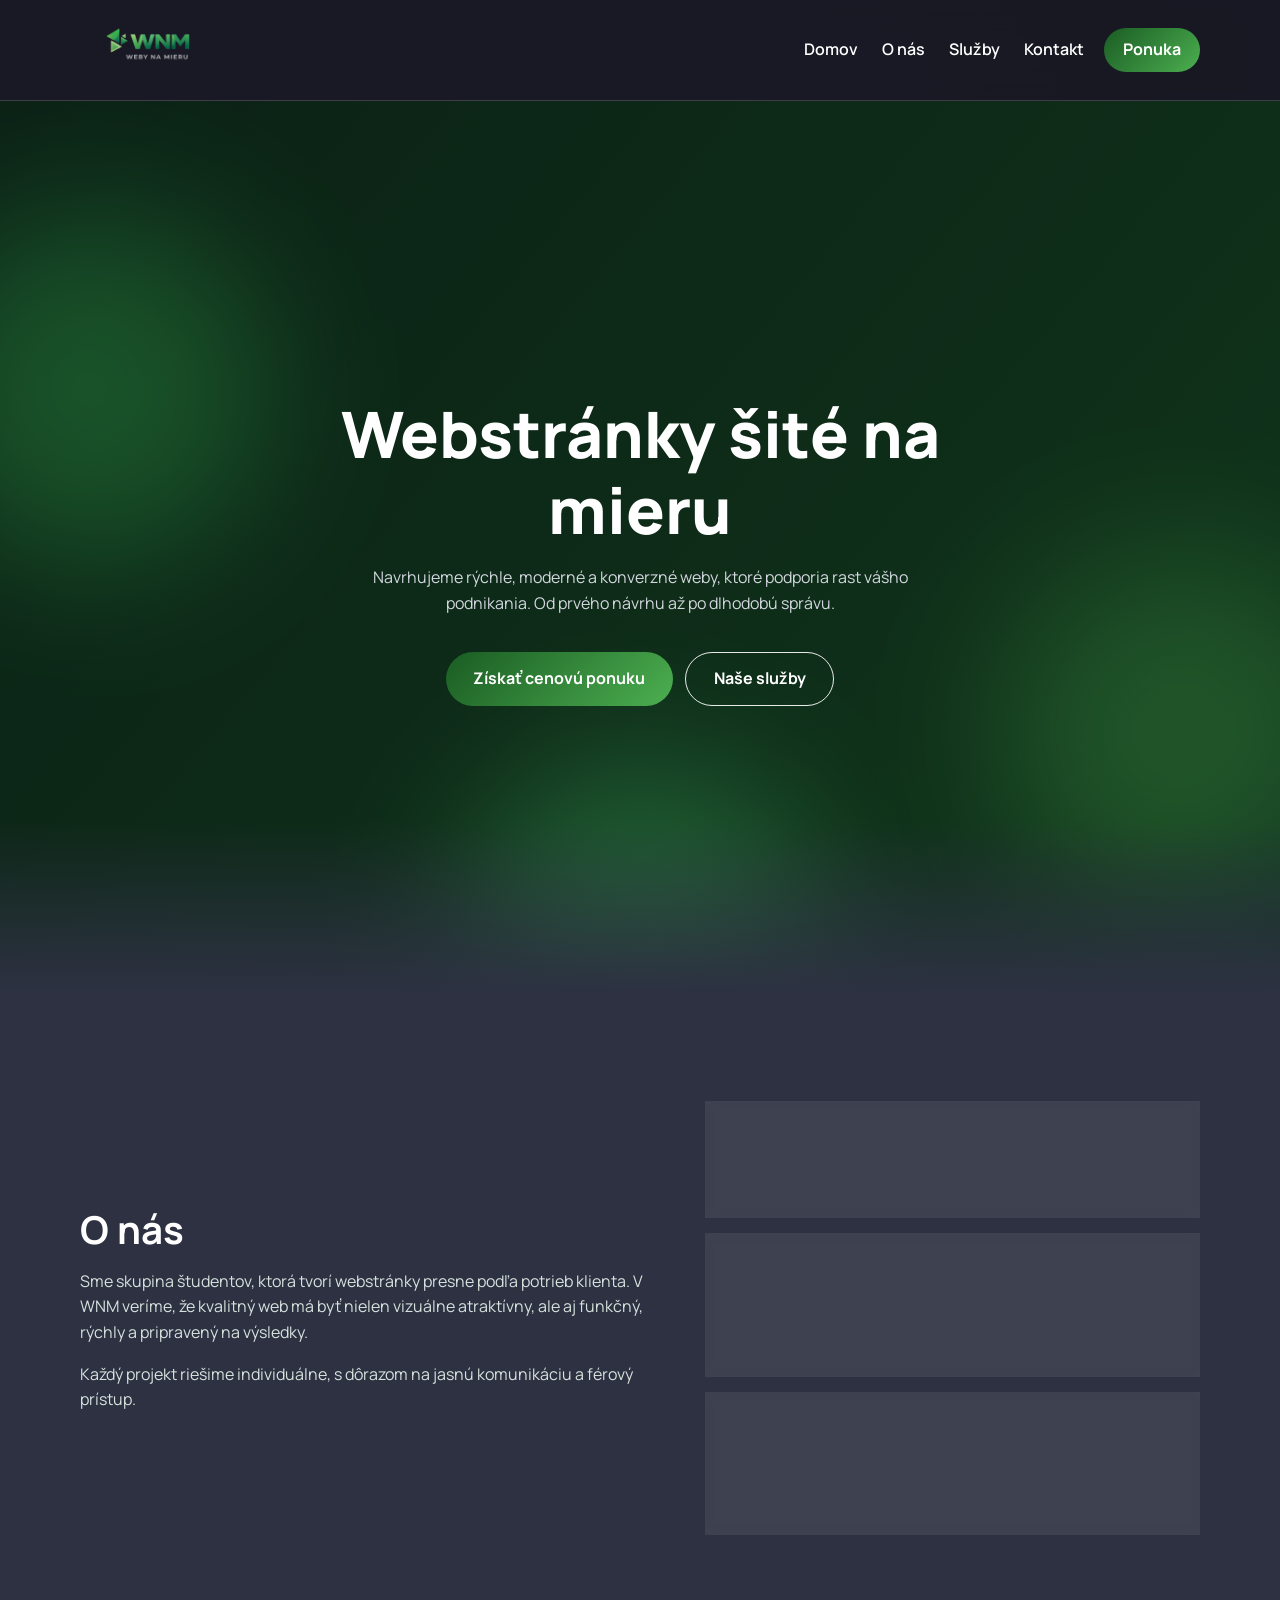
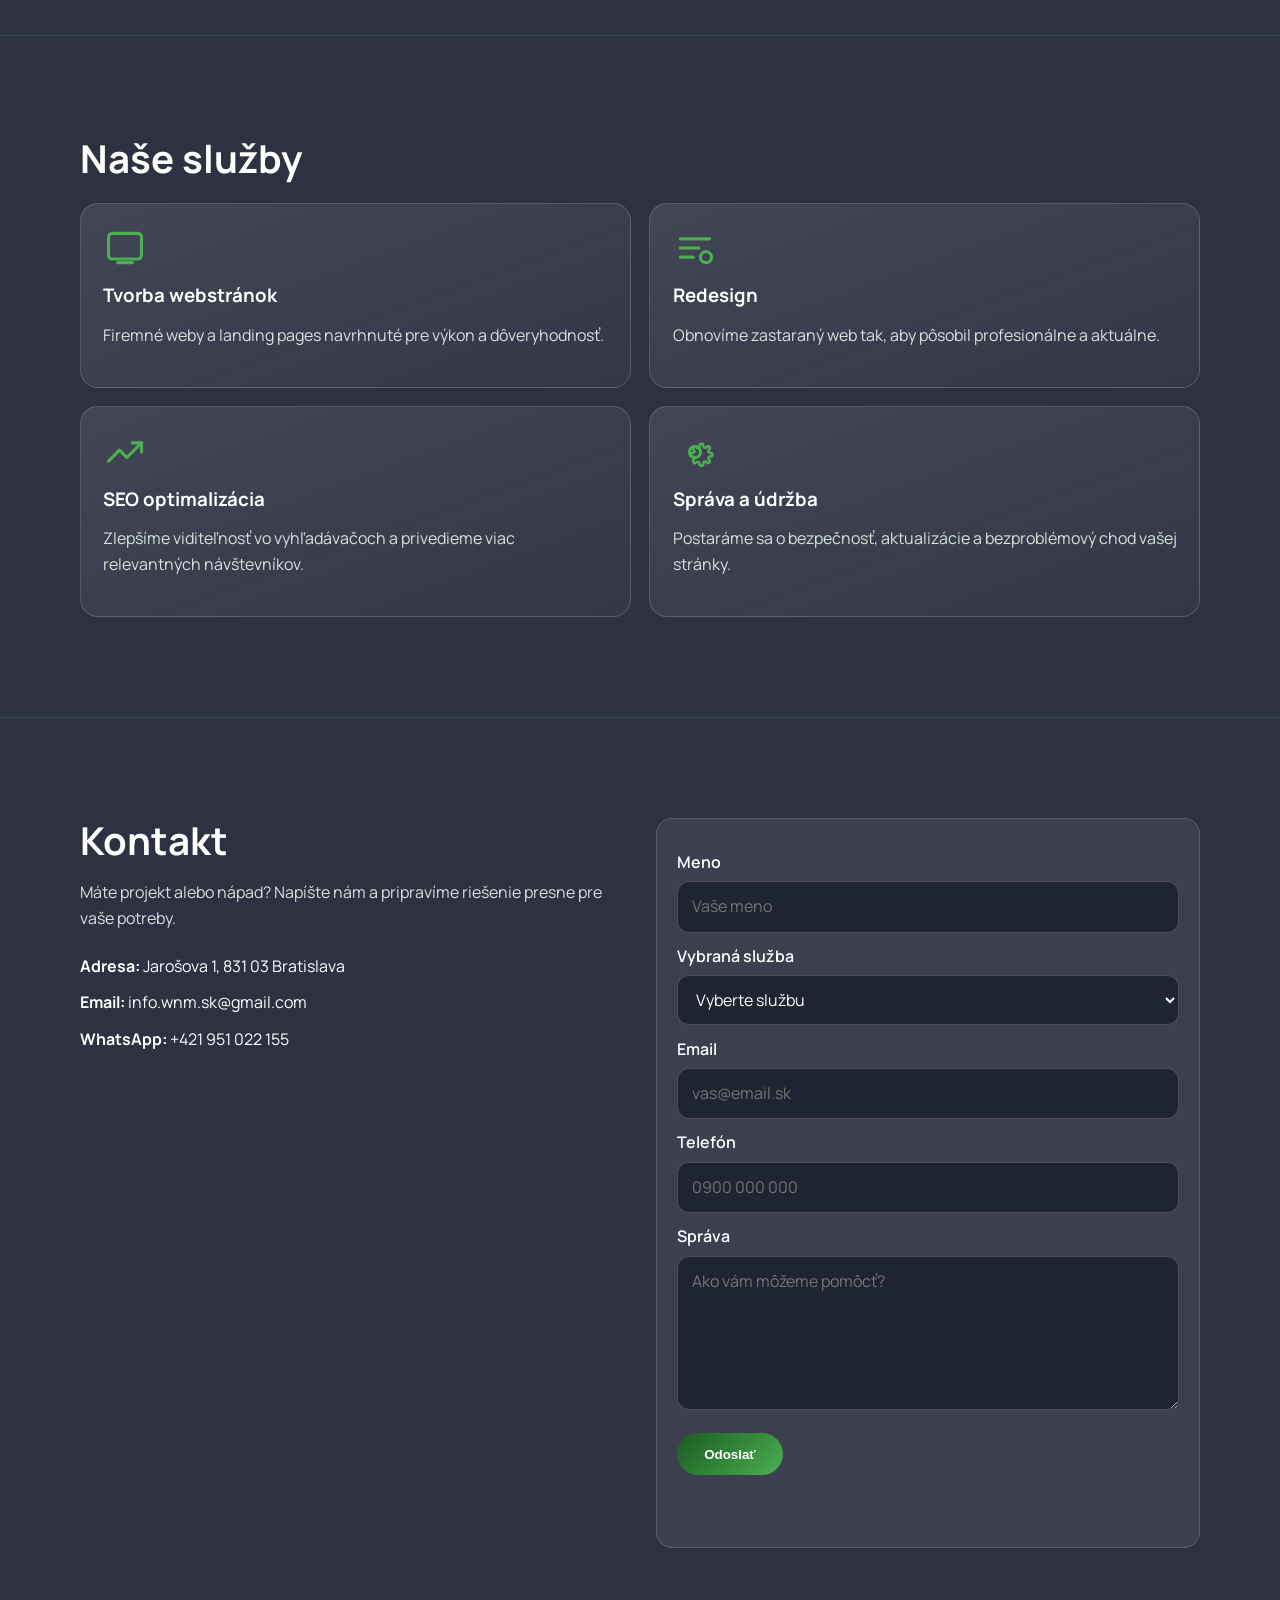
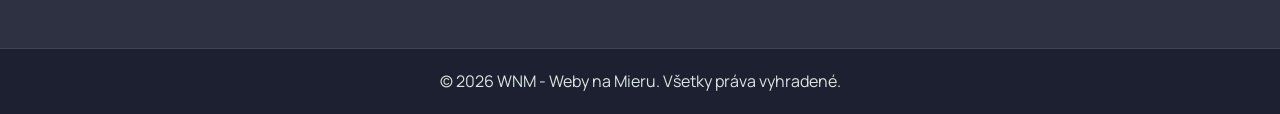
<file: index.html>
<!DOCTYPE html>
<html lang="sk">
<head>
	<meta charset="UTF-8" />
	<meta name="viewport" content="width=device-width, initial-scale=1.0" />
	<title>WNM - Weby na Mieru | Tvorba moderných webstránok na Slovensku</title>
	<meta
		name="description"
		content="WNM - Weby na Mieru. Profesionálna tvorba webstránok na mieru na Slovensku, redesign, SEO a správa webu pre firmy aj živnostníkov."
	/>
	<meta name="robots" content="index, follow" />
	<link rel="canonical" href="https://www.webynamieru.tech/" />

	<meta property="og:type" content="website" />
	<meta property="og:title" content="WNM - Weby na Mieru | Tvorba moderných webstránok na Slovensku" />
	<meta property="og:description" content="Profesionálna tvorba webstránok na mieru, redesign, SEO a správa webu pre firmy aj živnostníkov." />
	<meta property="og:url" content="https://www.webynamieru.tech/" />
	<meta property="og:image" content="https://www.webynamieru.tech/images/WNB-t-removebg-preview.png" />

	<meta name="twitter:card" content="summary_large_image" />
	<meta name="twitter:title" content="WNM - Weby na Mieru | Tvorba moderných webstránok na Slovensku" />
	<meta name="twitter:description" content="Profesionálna tvorba webstránok na mieru, redesign, SEO a správa webu pre firmy aj živnostníkov." />
	<meta name="twitter:image" content="https://www.webynamieru.tech/images/WNB-t-removebg-preview.png" />

	<link rel="preconnect" href="https://fonts.googleapis.com" />
	<link rel="preconnect" href="https://fonts.gstatic.com" crossorigin />
	<link href="https://fonts.googleapis.com/css2?family=Manrope:wght@400;500;700;800&display=swap" rel="stylesheet" />
	<link rel="stylesheet" href="css/style.css" />
	<script type="application/ld+json">
		{
			"@context": "https://schema.org",
			"@type": "LocalBusiness",
			"name": "WNM - Weby na Mieru",
			"url": "https://www.webynamieru.tech/",
			"description": "Weby na mieru pre firmy a živnostníkov na Slovensku. Tvorba webstránok, redesign, SEO a správa webu.",
			"areaServed": "SK",
			"serviceType": "Web Design"
		}
	</script>
</head>
<body>
	<header class="navbar" id="top">
		<div class="container nav-wrap">
			<a href="#domov" class="logo" aria-label="WNM domovská stránka">
				<img src="images/WNB-t-removebg-preview.png" alt="WNM logo" class="logo-image" />
			</a>

			<button class="menu-toggle" aria-label="Otvoriť navigáciu" aria-expanded="false" aria-controls="primary-nav">
				<span></span>
				<span></span>
				<span></span>
			</button>

			<div class="nav-right">
				<nav>
					<ul class="nav-links" id="primary-nav">
						<li><a href="#domov">Domov</a></li>
						<li><a href="#o-nas">O nás</a></li>
						<li><a href="#sluzby">Služby</a></li>
						<li><a href="#kontakt">Kontakt</a></li>
					</ul>
				</nav>
				<a class="btn-nav-cta" href="#kontakt">Ponuka</a>
			</div>
		</div>
	</header>

	<main>
		<section class="hero" id="domov">
			<div class="orb orb-1" aria-hidden="true"></div>
			<div class="orb orb-2" aria-hidden="true"></div>
			<div class="orb orb-3" aria-hidden="true"></div>
			<div class="container hero-content reveal">
				<h1>Webstránky šité na mieru</h1>
				<p class="hero-subtitle">
					Navrhujeme rýchle, moderné a konverzné weby, ktoré podporia rast vášho podnikania.
					Od prvého návrhu až po dlhodobú správu.
				</p>
				<div class="hero-buttons">
					<a class="btn-primary" href="#kontakt">Získať cenovú ponuku</a>
					<a class="btn-secondary" href="#sluzby">Naše služby</a>
				</div>
			</div>
		</section>

		<section class="section" id="o-nas">
			<div class="container about-grid reveal">
				<div>
					<h2>O nás</h2>
					<p>
						Sme skupina študentov, ktorá tvorí webstránky presne podľa potrieb klienta.
						V WNM veríme, že kvalitný web má byť nielen vizuálne atraktívny, ale aj funkčný,
						rýchly a pripravený na výsledky.
					</p>
					<p>
						Každý projekt riešime individuálne, s dôrazom na jasnú komunikáciu a férový prístup.
					</p>
				</div>
				<div class="values">
					<article class="value-card">
						<h3>Kvalita</h3>
						<p>Precízne spracovanie, čistý kód a dôraz na detaily.</p>
					</article>
					<article class="value-card">
						<h3>Rýchlosť</h3>
						<p>Efektívny proces od návrhu po nasadenie bez zbytočných prieťahov.</p>
					</article>
					<article class="value-card">
						<h3>Moderný dizajn</h3>
						<p>Nadčasové riešenia, ktoré zaujmú a fungujú na každom zariadení.</p>
					</article>
				</div>
			</div>
		</section>

		<section class="section" id="sluzby">
			<div class="container reveal">
				<h2>Naše služby</h2>
				<div class="services-grid">
					<article class="service-card">
						<div class="icon" aria-hidden="true">
							<svg viewBox="0 0 24 24" fill="none" xmlns="http://www.w3.org/2000/svg">
								<rect x="3" y="4" width="18" height="14" rx="2" stroke="currentColor" stroke-width="1.7"/>
								<path d="M8 20H16" stroke="currentColor" stroke-width="1.7" stroke-linecap="round"/>
							</svg>
						</div>
						<h3>Tvorba webstránok</h3>
						<p>Firemné weby a landing pages navrhnuté pre výkon a dôveryhodnosť.</p>
					</article>

					<article class="service-card">
						<div class="icon" aria-hidden="true">
							<svg viewBox="0 0 24 24" fill="none" xmlns="http://www.w3.org/2000/svg">
								<path d="M4 7H20" stroke="currentColor" stroke-width="1.7" stroke-linecap="round"/>
								<path d="M4 12H14" stroke="currentColor" stroke-width="1.7" stroke-linecap="round"/>
								<path d="M4 17H11" stroke="currentColor" stroke-width="1.7" stroke-linecap="round"/>
								<circle cx="18" cy="17" r="3" stroke="currentColor" stroke-width="1.7"/>
							</svg>
						</div>
						<h3>Redesign</h3>
						<p>Obnovíme zastaraný web tak, aby pôsobil profesionálne a aktuálne.</p>
					</article>

					<article class="service-card">
						<div class="icon" aria-hidden="true">
							<svg viewBox="0 0 24 24" fill="none" xmlns="http://www.w3.org/2000/svg">
								<path d="M3 17L9 11L13 15L21 7" stroke="currentColor" stroke-width="1.7" stroke-linecap="round" stroke-linejoin="round"/>
								<path d="M21 12V7H16" stroke="currentColor" stroke-width="1.7" stroke-linecap="round" stroke-linejoin="round"/>
							</svg>
						</div>
						<h3>SEO optimalizácia</h3>
						<p>Zlepšíme viditeľnosť vo vyhľadávačoch a privedieme viac relevantných návštevníkov.</p>
					</article>

					<article class="service-card">
						<div class="icon" aria-hidden="true">
							<svg viewBox="0 0 24 24" fill="none" xmlns="http://www.w3.org/2000/svg">
								<circle cx="12" cy="12" r="3" stroke="currentColor" stroke-width="1.7"/>
								<path d="M19.4 15A1 1 0 0 0 19.6 16.1L19.7 16.2A1 1 0 1 1 18.3 17.6L18.2 17.5A1 1 0 0 0 17.1 17.3A1 1 0 0 0 16.5 18.2V18.5A1 1 0 1 1 14.5 18.5V18.3A1 1 0 0 0 13.9 17.4A1 1 0 0 0 12.8 17.6L12.7 17.7A1 1 0 1 1 11.3 16.3L11.4 16.2A1 1 0 0 0 11.6 15.1A1 1 0 0 0 10.7 14.5H10.5A1 1 0 1 1 10.5 12.5H10.7A1 1 0 0 0 11.6 11.9A1 1 0 0 0 11.4 10.8L11.3 10.7A1 1 0 1 1 12.7 9.3L12.8 9.4A1 1 0 0 0 13.9 9.6A1 1 0 0 0 14.5 8.7V8.5A1 1 0 1 1 16.5 8.5V8.7A1 1 0 0 0 17.1 9.6A1 1 0 0 0 18.2 9.4L18.3 9.3A1 1 0 1 1 19.7 10.7L19.6 10.8A1 1 0 0 0 19.4 11.9A1 1 0 0 0 20.3 12.5H20.5A1 1 0 1 1 20.5 14.5H20.3A1 1 0 0 0 19.4 15Z" stroke="currentColor" stroke-width="1.4"/>
							</svg>
						</div>
						<h3>Správa a údržba</h3>
						<p>Postaráme sa o bezpečnosť, aktualizácie a bezproblémový chod vašej stránky.</p>
					</article>
				</div>
			</div>
		</section>

		<section class="section" id="kontakt">
			<div class="container contact-grid reveal">
				<div>
					<h2>Kontakt</h2>
					<p>
						Máte projekt alebo nápad? Napíšte nám a pripravíme riešenie presne pre vaše potreby.
					</p>
					<ul class="contact-info">
						<li><strong>Adresa:</strong> Jarošova 1, 831 03 Bratislava</li>
						<li><strong>Email:</strong> info.wnm.sk@gmail.com</li>
						<li><strong>WhatsApp:</strong> +421 951 022 155</li>
					</ul>
				</div>

				<form class="contact-form" id="contact-form" action="https://api.web3forms.com/submit" method="POST">
					<input type="hidden" name="access_key" value="e6098823-22af-41a2-a4b0-5115b57c44c4" />
					<input type="hidden" name="subject" id="subject-field" value="Nová správa z WNM webu" />
					<input type="hidden" name="from_name" value="WNM Website" />
					<input type="hidden" name="redirect" value="false" />

					<label for="meno">Meno</label>
					<input type="text" id="meno" name="name" placeholder="Vaše meno" required />

					<label for="sluzba">Vybraná služba</label>
					<select id="sluzba" name="service" required>
						<option value="" disabled selected>Vyberte službu</option>
						<option value="tvorba">Tvorba webstránok</option>
						<option value="redesign">Redesign</option>
						<option value="seo">SEO optimalizácia</option>
						<option value="sprava">Správa a údržba</option>
					</select>

					<label for="email">Email</label>
					<input type="email" id="email" name="email" placeholder="vas@email.sk" required />

					<label for="telefon">Telefón</label>
					<input type="tel" id="telefon" name="telefon" placeholder="0900 000 000" />

					<label for="sprava">Správa</label>
					<textarea id="sprava" name="message" rows="5" placeholder="Ako vám môžeme pomôcť?" required></textarea>

					<button type="submit" class="btn-primary">Odoslať</button>
					<p class="form-message" id="form-message" aria-live="polite"></p>
				</form>
			</div>
		</section>
	</main>

	<footer class="footer">
		<div class="container">
			<p>&copy; 2026 WNM - Weby na Mieru. Všetky práva vyhradené.</p>
		</div>
	</footer>

	<script src="js/main.js"></script>
</body>
</html>
</file>
<file: css/style.css>
:root {
	--green-dark: #1a5c23;
	--green-light: #4caf50;
	--bg-dark: #2d3142;
	--text: #ffffff;
	--muted: #d7e2dd;
	--card: rgba(255, 255, 255, 0.08);
	--border: rgba(255, 255, 255, 0.16);
}

* {
	box-sizing: border-box;
}

html {
	scroll-behavior: smooth;
}

body {
	margin: 0;
	font-family: "Manrope", sans-serif;
	color: var(--text);
	background: radial-gradient(circle at 15% 20%, #38435b 0%, var(--bg-dark) 45%, #1e2232 100%);
	line-height: 1.6;
}

img,
svg {
	display: block;
	max-width: 100%;
}

a {
	color: inherit;
	text-decoration: none;
}

.container {
	width: min(1120px, 92%);
	margin: 0 auto;
}

main {
	background: var(--bg-dark);
}

.section {
	padding: 100px 0;
	background: var(--bg-dark);
}

.section + .section {
	border-top: 1px solid rgba(76, 175, 80, 0.2);
}

h1,
h2,
h3 {
	margin: 0 0 1rem;
	line-height: 1.2;
}

h1 {
	font-size: clamp(2.1rem, 4.6vw, 4.2rem);
	font-weight: 800;
}

h2 {
	font-size: clamp(1.8rem, 3vw, 2.5rem);
}

p {
	margin: 0 0 1rem;
	color: var(--muted);
}

.navbar {
	position: sticky;
	top: 0;
	z-index: 1000;
	background: rgba(20, 20, 30, 0.85);
	backdrop-filter: blur(14px);
	border-bottom: 1px solid var(--border);
	animation: fadeInDown 0.6s ease both;
}

.nav-wrap {
	min-height: 78px;
	display: flex;
	align-items: center;
	justify-content: space-between;
	gap: 1rem;
	position: relative;
}

.logo {
	display: inline-flex;
	align-items: center;
	justify-content: flex-start;
	height: 100px;
	flex-shrink: 0;
	padding: 0.25rem 0;
}

.logo-svg {
	display: block;
	height: 50px;
	width: auto;
	max-width: 220px;
	overflow: visible;
}

.logo-image {
	display: block;
	height: 100px;
	width: auto;
	max-width: 290px;
	object-fit: contain;
	object-position: left center;
	transform: translateY(1px);
}

.logo-text {
	font-size: 1.8rem;
	font-weight: 800;
	letter-spacing: 0.08em;
	background: linear-gradient(135deg, #76dc7a, #2f973f);
	-webkit-background-clip: text;
	background-clip: text;
	color: transparent;
	text-shadow: 0 0 18px rgba(76, 175, 80, 0.35);
}

.nav-right {
	display: flex;
	align-items: center;
	gap: 1.2rem;
}

.nav-links {
	list-style: none;
	display: flex;
	align-items: center;
	gap: 1.5rem;
	margin: 0;
	padding: 0;
}

.nav-links a {
	font-weight: 600;
	position: relative;
}

.nav-links a::after {
	content: "";
	position: absolute;
	left: 0;
	bottom: -0.35rem;
	width: 100%;
	height: 2px;
	transform: scaleX(0);
	transform-origin: left;
	background: linear-gradient(90deg, var(--green-dark), var(--green-light));
	transition: transform 0.25s ease;
}

.nav-links a:hover::after,
.nav-links a:focus-visible::after {
	transform: scaleX(1);
}

.btn-nav-cta {
	display: inline-flex;
	align-items: center;
	justify-content: center;
	padding: 0.55rem 1.2rem;
	border-radius: 999px;
	font-weight: 700;
	background: linear-gradient(135deg, var(--green-dark), var(--green-light));
	transition: transform 0.2s ease, box-shadow 0.2s ease;
}

.btn-nav-cta:hover,
.btn-nav-cta:focus-visible {
	transform: translateY(-1px);
	box-shadow: 0 8px 22px rgba(76, 175, 80, 0.3);
}

.menu-toggle {
	display: none;
	flex-direction: column;
	gap: 4px;
	background: transparent;
	border: 0;
	cursor: pointer;
}

.menu-toggle span {
	width: 24px;
	height: 2px;
	background: var(--text);
}

.hero {
	min-height: 100vh;
	display: flex;
	align-items: center;
	justify-content: center;
	position: relative;
	overflow: hidden;
	background: linear-gradient(130deg, #103819, #1a5c23, #164d6a, #0e2942);
	background-size: 260% 260%;
	animation: heroFlow 14s ease infinite;
}

.hero::before {
	content: "";
	position: absolute;
	inset: 0;
	background: rgba(7, 11, 19, 0.5);
	z-index: 0;
}

.hero::after {
	content: "";
	position: absolute;
	left: 0;
	right: 0;
	bottom: 0;
	height: 180px;
	background: linear-gradient(to bottom, rgba(45, 49, 66, 0), #2d3142 95%);
	z-index: 1;
	pointer-events: none;
}

.orb {
	content: "";
	position: absolute;
	width: 360px;
	aspect-ratio: 1;
	border-radius: 50%;
	filter: blur(75px);
	opacity: 0.28;
	z-index: 0;
}

.orb-1 {
	left: -90px;
	top: 12%;
	background: #3cc95a;
	animation: orbFloatA 10s ease-in-out infinite;
}

.orb-2 {
	right: -80px;
	bottom: 10%;
	background: #4caf50;
	animation: orbFloatB 13s ease-in-out infinite;
}

.orb-3 {
	left: 50%;
	bottom: -120px;
	transform: translateX(-50%);
	background: #52e07a;
	animation: orbFloatC 11s ease-in-out infinite;
}

.hero-content {
	position: relative;
	z-index: 2;
	max-width: 760px;
	text-align: center;
	animation: fadeInUp 0.9s ease 0.15s both;
}

.hero-content h1 {
	color: #ffffff;
	font-size: clamp(2.4rem, 5vw, 4.6rem);
}

.hero-subtitle {
	max-width: 600px;
	margin: 0 auto 1.2rem;
	color: #d3d7df;
}

.btn-primary {
	display: inline-flex;
	align-items: center;
	justify-content: center;
	margin-top: 1rem;
	padding: 0.85rem 1.7rem;
	border-radius: 999px;
	border: 0;
	background: linear-gradient(135deg, var(--green-dark), var(--green-light));
	color: #fff;
	font-weight: 700;
	cursor: pointer;
	transition: transform 0.22s ease, box-shadow 0.22s ease;
}

.btn-primary:hover,
.btn-primary:focus-visible {
	transform: translateY(-2px);
	box-shadow: 0 12px 30px rgba(76, 175, 80, 0.35);
}

.hero-buttons {
	display: flex;
	justify-content: center;
	gap: 0.8rem;
	flex-wrap: wrap;
}

.btn-secondary {
	display: inline-flex;
	align-items: center;
	justify-content: center;
	margin-top: 1rem;
	padding: 0.85rem 1.7rem;
	border-radius: 999px;
	border: 1px solid rgba(255, 255, 255, 0.9);
	background: transparent;
	color: #ffffff;
	font-weight: 700;
	transition: transform 0.22s ease, background-color 0.22s ease;
}

.btn-secondary:hover,
.btn-secondary:focus-visible {
	transform: translateY(-2px);
	background: rgba(255, 255, 255, 0.12);
}

.about-grid {
	display: grid;
	grid-template-columns: 1.2fr 1fr;
	gap: 2rem;
	align-items: center;
}

.values {
	display: grid;
	gap: 1rem;
}

.value-card {
	border: 0;
	border-left: 3px solid #4caf50;
	background: var(--card);
	backdrop-filter: blur(4px);
	border-radius: 16px;
	padding: 1.15rem;
	transition: transform 0.25s ease, box-shadow 0.25s ease, background-color 0.25s ease;
}

.value-card:hover {
	transform: translateY(-5px);
	background: rgba(255, 255, 255, 0.12);
	box-shadow: 0 10px 24px rgba(76, 175, 80, 0.2);
}

.value-card h3 {
	display: inline-flex;
	align-items: center;
	gap: 0.5rem;
}

.value-card h3::before {
	content: "";
	width: 16px;
	height: 16px;
	display: inline-block;
	background-repeat: no-repeat;
	background-size: contain;
	background-image: url("data:image/svg+xml,%3Csvg xmlns='http://www.w3.org/2000/svg' viewBox='0 0 24 24' fill='none'%3E%3Cpath d='M5 12.5L10 17L19 8' stroke='%234caf50' stroke-width='2.2' stroke-linecap='round' stroke-linejoin='round'/%3E%3C/svg%3E");
}

.services-grid {
	display: grid;
	grid-template-columns: repeat(2, minmax(0, 1fr));
	gap: 1.15rem;
	margin-top: 1.3rem;
}

.service-card {
	border: 1px solid var(--border);
	background: linear-gradient(160deg, rgba(255, 255, 255, 0.1), rgba(255, 255, 255, 0.03));
	border-radius: 18px;
	padding: 1.4rem;
	transition: transform 0.25s ease, box-shadow 0.25s ease, border-color 0.25s ease;
}

.service-card .icon {
	width: 44px;
	color: var(--green-light);
	margin-bottom: 0.9rem;
}

.service-card:hover {
	transform: translateY(-8px);
	border-color: rgba(76, 175, 80, 0.65);
	box-shadow: 0 10px 28px rgba(76, 175, 80, 0.22);
}

.contact-grid {
	display: grid;
	grid-template-columns: 1fr 1fr;
	gap: 2rem;
}

.contact-info {
	list-style: none;
	padding: 0;
	margin: 1.4rem 0 0;
	display: grid;
	gap: 0.7rem;
}

.contact-form {
	background: rgba(255, 255, 255, 0.07);
	border: 1px solid var(--border);
	border-radius: 16px;
	padding: 1.25rem;
}

.contact-form label {
	display: block;
	margin: 0.7rem 0 0.35rem;
	font-weight: 600;
}

.contact-form input,
.contact-form select,
.contact-form textarea {
	width: 100%;
	border: 1px solid rgba(255, 255, 255, 0.2);
	background: rgba(20, 27, 40, 0.7);
	color: var(--text);
	border-radius: 12px;
	padding: 0.75rem 0.9rem;
	font: inherit;
}

.contact-form input:focus,
.contact-form select:focus,
.contact-form textarea:focus {
	outline: 2px solid rgba(76, 175, 80, 0.7);
	border-color: transparent;
}

.form-message {
	margin-top: 0.8rem;
	min-height: 1.4em;
	color: #b9f7be;
	font-weight: 500;
}

.footer {
	background: #1c2030;
	border-top: 1px solid var(--border);
	padding: 1.25rem 0;
	text-align: center;
}

.footer p {
	margin: 0;
	color: #dce6df;
}

.reveal {
	opacity: 0;
	transform: translateY(26px);
	transition: opacity 0.7s ease, transform 0.7s ease;
}

.reveal.is-visible {
	opacity: 1;
	transform: translateY(0);
}

@keyframes heroFlow {
	0% {
		background-position: 0% 50%;
	}
	50% {
		background-position: 100% 50%;
	}
	100% {
		background-position: 0% 50%;
	}
}

@keyframes fadeInUp {
	from {
		opacity: 0;
		transform: translateY(18px);
	}
	to {
		opacity: 1;
		transform: translateY(0);
	}
}

@keyframes fadeInDown {
	from {
		opacity: 0;
		transform: translateY(-14px);
	}
	to {
		opacity: 1;
		transform: translateY(0);
	}
}

@keyframes orbFloatA {
	0%,
	100% {
		transform: translate(0, 0);
	}
	50% {
		transform: translate(24px, -16px);
	}
}

@keyframes orbFloatB {
	0%,
	100% {
		transform: translate(0, 0);
	}
	50% {
		transform: translate(-18px, 14px);
	}
}

@keyframes orbFloatC {
	0%,
	100% {
		transform: translate(-50%, 0);
	}
	50% {
		transform: translate(-50%, -18px);
	}
}

@media (max-width: 900px) {
	.about-grid,
	.contact-grid {
		grid-template-columns: 1fr;
	}

	.services-grid {
		grid-template-columns: 1fr;
	}
}

@media (max-width: 760px) {
	.nav-wrap {
		min-height: 72px;
		gap: 0.75rem;
	}

	.logo {
		height: 100px;
	}

	.logo-image {
		height: 100px;
		max-width: 150px;
		transform: none;
	}

	.nav-right {
    gap: 0;
	}

	.menu-toggle {
		display: inline-flex;
		align-items: center;
		justify-content: center;
		width: 42px;
		height: 42px;
		padding: 0;
	}

	.btn-nav-cta {
		display: none;
	}

	.nav-links {
		position: absolute;
		top: calc(100% + 8px);
		left: 0;
		right: auto;
		width: min(280px, 92vw);
		background: rgba(19, 26, 39, 0.94);
		backdrop-filter: blur(10px);
		border: 1px solid var(--border);
		border-radius: 14px;
		padding: 0.8rem 1rem;
		display: none;
		flex-direction: column;
		align-items: flex-start;
		gap: 0.8rem;
	}

	.nav-links.open {
		display: flex;
	}

	.hero {
		min-height: 88vh;
		padding: 5.5rem 0 3.5rem;
	}

	.hero-buttons {
		flex-direction: column;
		align-items: stretch;
	}

	.hero-buttons .btn-primary,
	.hero-buttons .btn-secondary {
		width: 100%;
		margin-top: 0;
	}

	.section {
		padding: 80px 0;
	}
}
</file>
